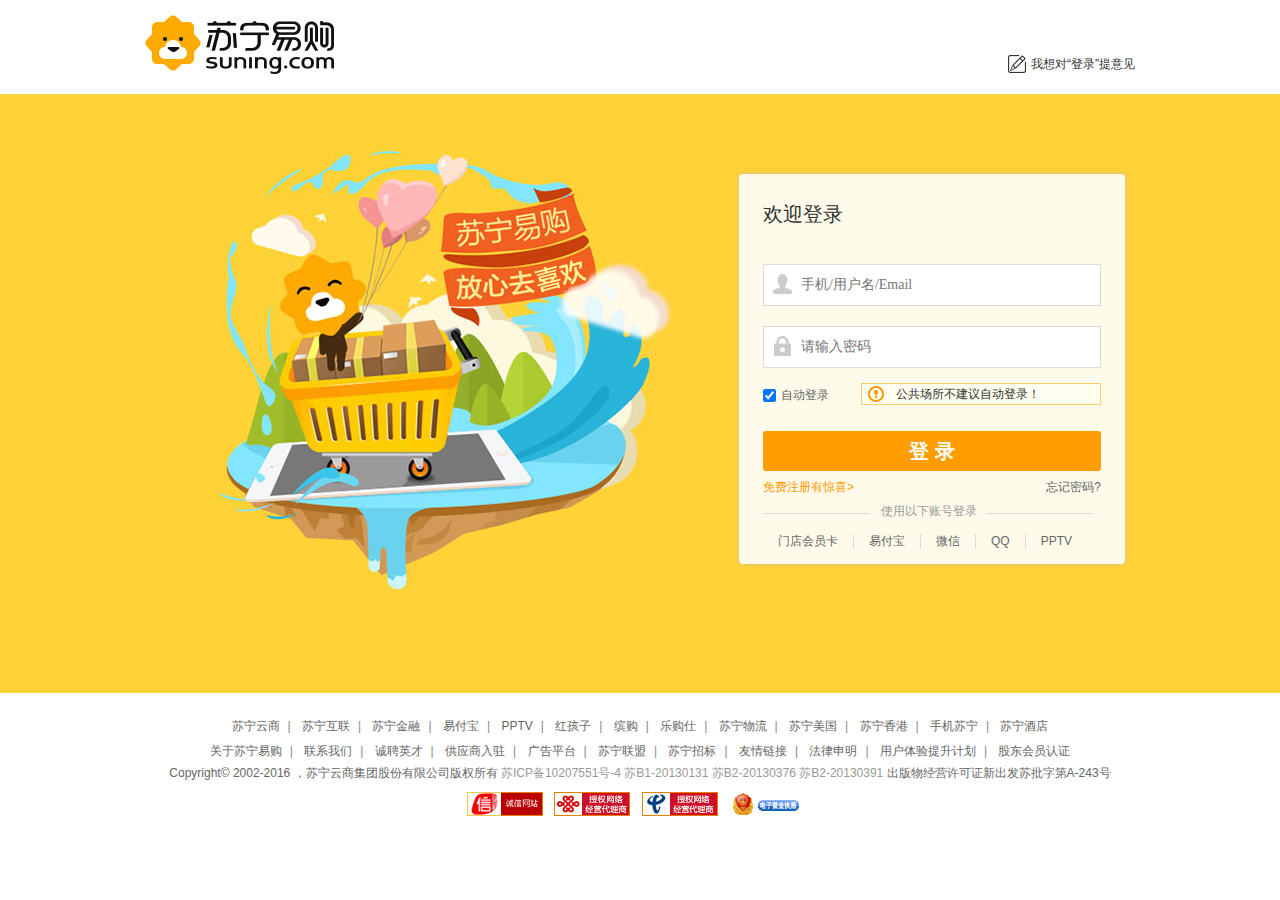
<file: log.html>
<!DOCTYPE html>
<html>

<head>
    <meta charset="UTF-8">
    <title>用户登录-苏宁易购</title>
    <link rel="shortcut icon" href="http://www.suning.com/favicon.ico" type="image/x-icon">
    <link rel="stylesheet" href="css/rest.css"  type="text/css">
    <link rel="stylesheet" href="css/log.css" type="text/css" />
</head>

<body>
<div class="login-header">
    <div class="login-wrapper">
        <a href="javascript:;">
            <img class="logo" src="img/logo/h-img.png" />
        </a>
        <a href="javascript:;" class="rec">
            <i class="icon-edit"></i> 我想对“登录”提意见
        </a>
    </div>
</div>
<div class="login-body">
    <div class="login-wrapper">
        <div class="form">
            <div class="form-cont">
                <p class="form-title">
                    欢迎登录
                </p>
                <div id="username" class="username">
                    <i class="icon-username"></i>
                    <input id="userInput" class="userInput" type="text" placeholder="手机/用户名/Email" />
                </div>

                <div id="userpwd" class="userpwd">
                    <i class="icon-userpwd"></i>
                    <input id="pwdInput" class="pwdInput" type="text" placeholder="请输入密码" />
                </div>

                <div class="auto-login">
                    <label>
                        <input type="checkbox" checked="checked"/>
                        <span>自动登录</span>
                    </label>
                    <div class="warn-msg">
                        <p>
                            <i class="icon-warn"></i>
                            公共场所不建议自动登录！
                        </p>
                    </div>
                </div>
                <p class="login-btn">
                    <a id="login-submit" class="login-submit">登  录</a>
                </p>
                <div class="linktext">
                    <a class="linkLeft">免费注册有惊喜></a>
                    <a class="linkRight">忘记密码?</a>
                </div>


                <div class="net-coopertion">
                    <p class="show-text"><span>使用以下账号登录</span></p>
                    <p class="account-list">
                        <a href="javascript:;">门店会员卡</a>
                        <a href="javascript:;">易付宝</a>
                        <a href="javascript:;">微信</a>
                        <a href="javascript:;">QQ</a>
                        <a href="javascript:;" style="border:none">PPTV</a>
                    </p>
                </div>

            </div>

        </div>
    </div>
</div>


<!---->

<div class="ng-s-footer">
    <div class="ng-s-f-con">
        <p class="ng-url-list">
            <a href="javascript:;">苏宁云商</a><span>|</span>
            <a href="javascript:;">苏宁互联</a><span>|</span>
            <a href="javascript:;">苏宁金融</a><span>|</span>
            <a href="javascript:;">易付宝</a><span>|</span>
            <a href="javascript:;">PPTV</a><span>|</span>
            <a href="javascript:;">红孩子</a><span>|</span>
            <a href="javascript:;">缤购</a><span>|</span>
            <a href="javascript:;">乐购仕</a><span>|</span>
            <a href="javascript:;">苏宁物流</a><span>|</span>
            <a href="javascript:;">苏宁美国</a><span>|</span>
            <a href="javascript:;">苏宁香港</a><span>|</span>
            <a href="javascript:;">手机苏宁</a><span>|</span>
            <a href="javascript:;">苏宁酒店</a>
        </p>
        <p class="ng-url-list">
            <a href="javascript:;">关于苏宁易购</a><span>|</span>
            <a href="javascript:;">联系我们</a><span>|</span>
            <a href="javascript:;">诚聘英才</a><span>|</span>
            <a href="javascript:;">供应商入驻</a><span>|</span>
            <a href="javascript:;">广告平台</a><span>|</span>
            <a href="javascript:;">苏宁联盟</a><span>|</span>
            <a href="javascript:;">苏宁招标</a><span>|</span>
            <a href="javascript:;">友情链接</a><span>|</span>
            <a href="javascript:;">法律申明</a><span>|</span>
            <a href="javascript:;">用户体验提升计划</a><span>|</span>
            <a href="javascript:;">股东会员认证</a>
        </p>
        <p class="ng-copyright">
            Copyright© 2002-2016 ，苏宁云商集团股份有限公司版权所有
            <a href="javascript:;" style="color:#999">苏ICP备10207551号-4</a>
            <a style="color:#999">苏B1-20130131</a>
            <a style="color:#999">苏B2-20130376</a>
            <a style="color:#999">苏B2-20130391</a> 出版物经营许可证新出发苏批字第A-243号
        </p>
        <div class="ng-authentication">
            <a href="javascript:;" rel="nofollow">
                <img src="img/index/chengxin.png" height="24" width="76" alt="诚信网站" />
            </a>
            <a href="javascript:;">
                <img src="img/index/unicom.png" height="24" width="76" alt="中国联通授权网络经营代理商" />
            </a>
            <a href="javascript:;">
                <img src="img/index/dianxin.jpg" height="24" width="76" alt="中国电信授权网络经营代理商" />
            </a>
            <a href="javascript:;" target="_blank" rel="nofollow" name="public0_none_wb_zs0303">
                <img src="img/index/dianzi.png" height="24" width="76" alt="电子营业执照">
            </a>
        </div>
    </div>
</div>
</body>

</html>
</file>
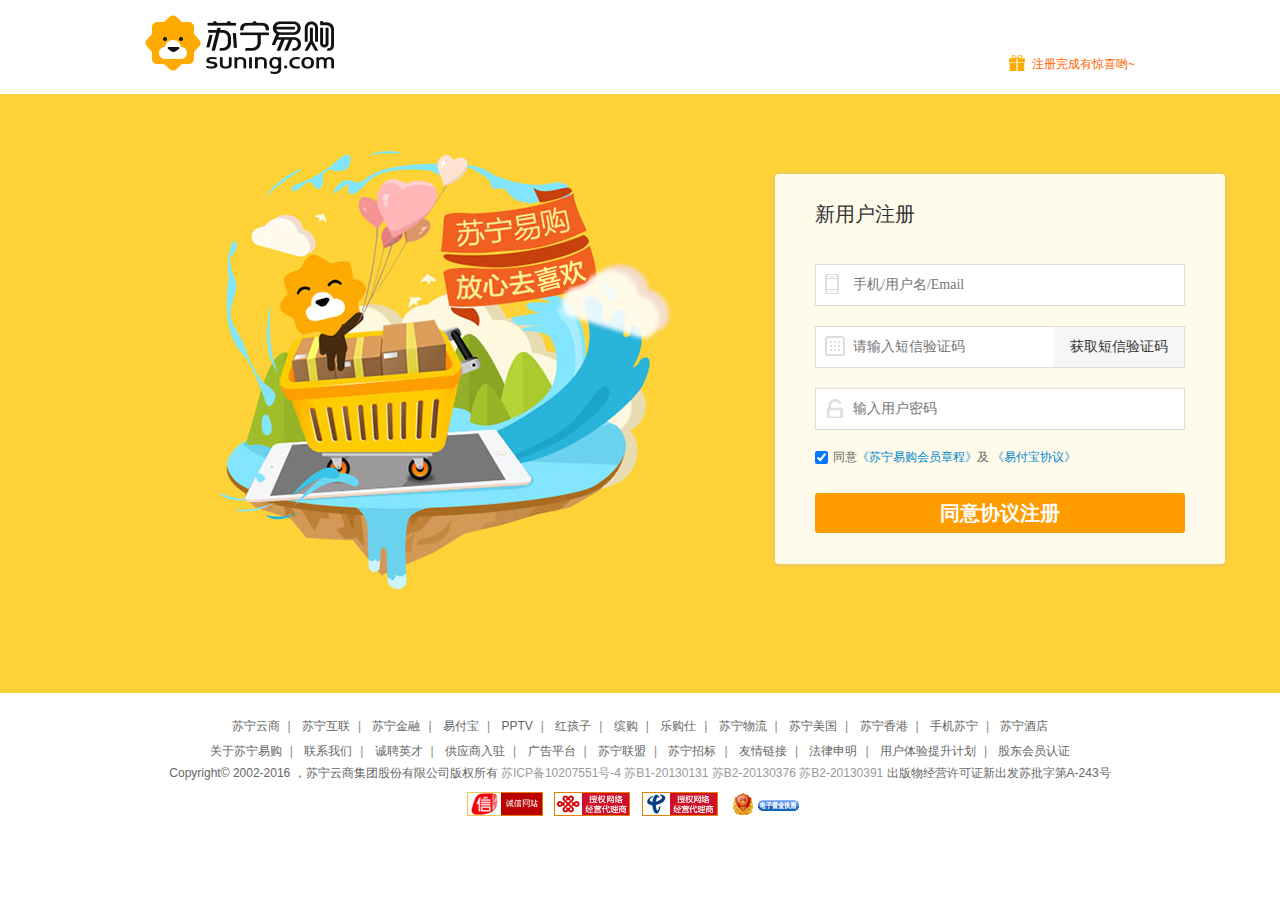
<file: reg.html>
<!DOCTYPE html>
<html>

<head>
    <meta charset="UTF-8">
    <title>用户注册-苏宁易购</title>
    <link rel="shortcut icon" href="http://www.suning.com/favicon.ico" type="image/x-icon">
    <link rel="stylesheet" href="css/rest.css"  type="text/css">
    <link rel="stylesheet" href="css/log.css" type="text/css" />
    <link rel="stylesheet" href="css/reg.css" type="text/css" />
</head>

<body>
<div class="login-header">
    <div class="login-wrapper">
        <a href="javascript:;">
            <img class="logo" src="img/logo/h-img.png" />
        </a>
        <a href="javascript:;" class="rec">
            <i class="icon-edit"></i>注册完成有惊喜哟~
        </a>
    </div>
</div>
<div class="login-body">
    <div class="login-wrapper">
        <div class="form">
            <div class="form-cont">
                <p class="form-title">
                    新用户注册
                </p>
                <div id="username" class="username">
                    <i class="icon-username"></i>
                    <input id="userInput" class="userInput" type="text" placeholder="手机/用户名/Email" />
                </div>

                <div id="userpwd" class="userpwd">
                    <div clas="codeText">
                        <i class="icon-userpwd"></i>
                        <input id="pwdInput" class="pwdInput" type="text" placeholder="请输入短信验证码" />
                    </div>
                    <div class="codeBtn">
                        <span>获取短信验证码</span>
                    </div>
                </div>
                <div id="username" class="username pwd">
                    <i class="icon-username pwdIcon"></i>
                    <input id="userInput" class="userInput" type="text" placeholder="输入用户密码" />
                </div>

                <div class="auto-login">
                    <label>
                        <input type="checkbox" checked="checked"/>
							  	 <span>同意<a href="javascript:;">《苏宁易购会员章程》</a>及
							  	 	<a href="javascript:;">《易付宝协议》</a>
							  	 	
							  	 </span>
                    </label>

                </div>

                <p class="login-btn">
                    <a id="login-submit" class="login-submit">同意协议注册</a>
                </p>




            </div>

        </div>
    </div>
</div>


<!---->

<div class="ng-s-footer">
    <div class="ng-s-f-con">
        <p class="ng-url-list">
            <a href="javascript:;">苏宁云商</a><span>|</span>
            <a href="javascript:;">苏宁互联</a><span>|</span>
            <a href="javascript:;">苏宁金融</a><span>|</span>
            <a href="javascript:;">易付宝</a><span>|</span>
            <a href="javascript:;">PPTV</a><span>|</span>
            <a href="javascript:;">红孩子</a><span>|</span>
            <a href="javascript:;">缤购</a><span>|</span>
            <a href="javascript:;">乐购仕</a><span>|</span>
            <a href="javascript:;">苏宁物流</a><span>|</span>
            <a href="javascript:;">苏宁美国</a><span>|</span>
            <a href="javascript:;">苏宁香港</a><span>|</span>
            <a href="javascript:;">手机苏宁</a><span>|</span>
            <a href="javascript:;">苏宁酒店</a>
        </p>
        <p class="ng-url-list">
            <a href="javascript:;">关于苏宁易购</a><span>|</span>
            <a href="javascript:;">联系我们</a><span>|</span>
            <a href="javascript:;">诚聘英才</a><span>|</span>
            <a href="javascript:;">供应商入驻</a><span>|</span>
            <a href="javascript:;">广告平台</a><span>|</span>
            <a href="javascript:;">苏宁联盟</a><span>|</span>
            <a href="javascript:;">苏宁招标</a><span>|</span>
            <a href="javascript:;">友情链接</a><span>|</span>
            <a href="javascript:;">法律申明</a><span>|</span>
            <a href="javascript:;">用户体验提升计划</a><span>|</span>
            <a href="javascript:;">股东会员认证</a>
        </p>
        <p class="ng-copyright">
            Copyright© 2002-2016 ，苏宁云商集团股份有限公司版权所有
            <a href="javascript:;" style="color:#999">苏ICP备10207551号-4</a>
            <a style="color:#999">苏B1-20130131</a>
            <a style="color:#999">苏B2-20130376</a>
            <a style="color:#999">苏B2-20130391</a> 出版物经营许可证新出发苏批字第A-243号
        </p>
        <div class="ng-authentication">
            <a href="javascript:;" rel="nofollow">
                <img src="img/index/chengxin.png" height="24" width="76" alt="诚信网站" />
            </a>
            <a href="javascript:;">
                <img src="img/index/unicom.png" height="24" width="76" alt="中国联通授权网络经营代理商" />
            </a>
            <a href="javascript:;">
                <img src="img/index/dianxin.jpg" height="24" width="76" alt="中国电信授权网络经营代理商" />
            </a>
            <a href="javascript:;" target="_blank" rel="nofollow" name="public0_none_wb_zs0303">
                <img src="img/index/dianzi.png" height="24" width="76" alt="电子营业执照">
            </a>
        </div>
    </div>
</div>
</body>

</html>
</file>
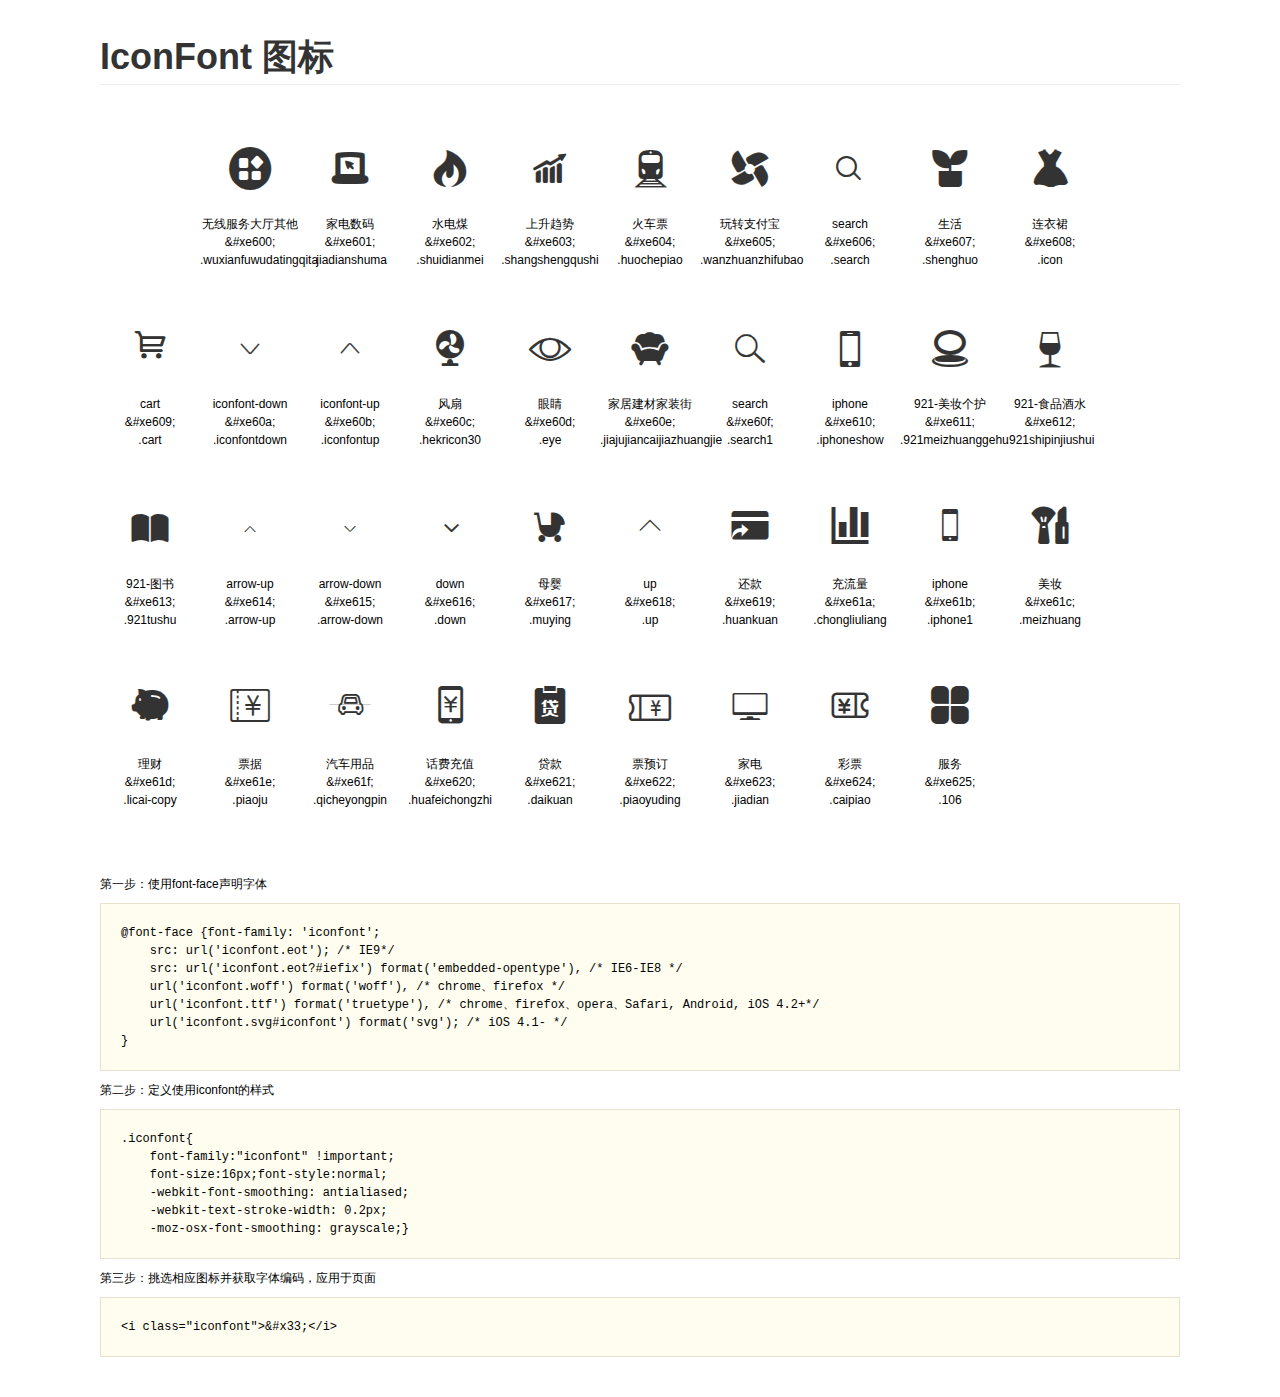
<file: iconfont/demo.html>
<!DOCTYPE html>
<html>
<head>
    <meta charset="utf-8"/>
    <title>IconFont</title>
    <link rel="stylesheet" href="demo.css">
    <link rel="stylesheet" href="iconfont.css">
</head>
<body>
    <div class="main">
        <h1>IconFont 图标</h1>
        <ul class="icon_lists clear">
        	 <li>
               
                <li>
                <i class="icon iconfont">&#xe600;</i>
                    <div class="name">无线服务大厅其他</div>
                    <div class="code">&amp;#xe600;</div>
                    <div class="fontclass">.wuxianfuwudatingqita</div>
                </li>
            
                <li>
                <i class="icon iconfont">&#xe601;</i>
                    <div class="name">家电数码</div>
                    <div class="code">&amp;#xe601;</div>
                    <div class="fontclass">.jiadianshuma</div>
                </li>
            
                <li>
                <i class="icon iconfont">&#xe602;</i>
                    <div class="name">水电煤</div>
                    <div class="code">&amp;#xe602;</div>
                    <div class="fontclass">.shuidianmei</div>
                </li>
            
                <li>
                <i class="icon iconfont">&#xe603;</i>
                    <div class="name">上升趋势</div>
                    <div class="code">&amp;#xe603;</div>
                    <div class="fontclass">.shangshengqushi</div>
                </li>
            
                <li>
                <i class="icon iconfont">&#xe604;</i>
                    <div class="name">火车票</div>
                    <div class="code">&amp;#xe604;</div>
                    <div class="fontclass">.huochepiao</div>
                </li>
            
                <li>
                <i class="icon iconfont">&#xe605;</i>
                    <div class="name">玩转支付宝</div>
                    <div class="code">&amp;#xe605;</div>
                    <div class="fontclass">.wanzhuanzhifubao</div>
                </li>
            
                <li>
                <i class="icon iconfont">&#xe606;</i>
                    <div class="name">search</div>
                    <div class="code">&amp;#xe606;</div>
                    <div class="fontclass">.search</div>
                </li>
            
                <li>
                <i class="icon iconfont">&#xe607;</i>
                    <div class="name">生活</div>
                    <div class="code">&amp;#xe607;</div>
                    <div class="fontclass">.shenghuo</div>
                </li>
            
                <li>
                <i class="icon iconfont">&#xe608;</i>
                    <div class="name">连衣裙</div>
                    <div class="code">&amp;#xe608;</div>
                    <div class="fontclass">.icon</div>
                </li>
            
                <li>
                <i class="icon iconfont">&#xe609;</i>
                    <div class="name">cart</div>
                    <div class="code">&amp;#xe609;</div>
                    <div class="fontclass">.cart</div>
                </li>
            
                <li>
                <i class="icon iconfont">&#xe60a;</i>
                    <div class="name">iconfont-down</div>
                    <div class="code">&amp;#xe60a;</div>
                    <div class="fontclass">.iconfontdown</div>
                </li>
            
                <li>
                <i class="icon iconfont">&#xe60b;</i>
                    <div class="name">iconfont-up</div>
                    <div class="code">&amp;#xe60b;</div>
                    <div class="fontclass">.iconfontup</div>
                </li>
            
                <li>
                <i class="icon iconfont">&#xe60c;</i>
                    <div class="name">风扇</div>
                    <div class="code">&amp;#xe60c;</div>
                    <div class="fontclass">.hekricon30</div>
                </li>
            
                <li>
                <i class="icon iconfont">&#xe60d;</i>
                    <div class="name">眼睛</div>
                    <div class="code">&amp;#xe60d;</div>
                    <div class="fontclass">.eye</div>
                </li>
            
                <li>
                <i class="icon iconfont">&#xe60e;</i>
                    <div class="name">家居建材家装街</div>
                    <div class="code">&amp;#xe60e;</div>
                    <div class="fontclass">.jiajujiancaijiazhuangjie</div>
                </li>
            
                <li>
                <i class="icon iconfont">&#xe60f;</i>
                    <div class="name">search</div>
                    <div class="code">&amp;#xe60f;</div>
                    <div class="fontclass">.search1</div>
                </li>
            
                <li>
                <i class="icon iconfont">&#xe610;</i>
                    <div class="name">iphone</div>
                    <div class="code">&amp;#xe610;</div>
                    <div class="fontclass">.iphoneshow</div>
                </li>
            
                <li>
                <i class="icon iconfont">&#xe611;</i>
                    <div class="name">921-美妆个护</div>
                    <div class="code">&amp;#xe611;</div>
                    <div class="fontclass">.921meizhuanggehu</div>
                </li>
            
                <li>
                <i class="icon iconfont">&#xe612;</i>
                    <div class="name">921-食品酒水</div>
                    <div class="code">&amp;#xe612;</div>
                    <div class="fontclass">.921shipinjiushui</div>
                </li>
            
                <li>
                <i class="icon iconfont">&#xe613;</i>
                    <div class="name">921-图书</div>
                    <div class="code">&amp;#xe613;</div>
                    <div class="fontclass">.921tushu</div>
                </li>
            
                <li>
                <i class="icon iconfont">&#xe614;</i>
                    <div class="name">arrow-up</div>
                    <div class="code">&amp;#xe614;</div>
                    <div class="fontclass">.arrow-up</div>
                </li>
            
                <li>
                <i class="icon iconfont">&#xe615;</i>
                    <div class="name">arrow-down</div>
                    <div class="code">&amp;#xe615;</div>
                    <div class="fontclass">.arrow-down</div>
                </li>
            
                <li>
                <i class="icon iconfont">&#xe616;</i>
                    <div class="name">down</div>
                    <div class="code">&amp;#xe616;</div>
                    <div class="fontclass">.down</div>
                </li>
            
                <li>
                <i class="icon iconfont">&#xe617;</i>
                    <div class="name">母婴</div>
                    <div class="code">&amp;#xe617;</div>
                    <div class="fontclass">.muying</div>
                </li>
            
                <li>
                <i class="icon iconfont">&#xe618;</i>
                    <div class="name">up</div>
                    <div class="code">&amp;#xe618;</div>
                    <div class="fontclass">.up</div>
                </li>
            
                <li>
                <i class="icon iconfont">&#xe619;</i>
                    <div class="name">还款</div>
                    <div class="code">&amp;#xe619;</div>
                    <div class="fontclass">.huankuan</div>
                </li>
            
                <li>
                <i class="icon iconfont">&#xe61a;</i>
                    <div class="name">充流量</div>
                    <div class="code">&amp;#xe61a;</div>
                    <div class="fontclass">.chongliuliang</div>
                </li>
            
                <li>
                <i class="icon iconfont">&#xe61b;</i>
                    <div class="name">iphone</div>
                    <div class="code">&amp;#xe61b;</div>
                    <div class="fontclass">.iphone1</div>
                </li>
            
                <li>
                <i class="icon iconfont">&#xe61c;</i>
                    <div class="name">美妆</div>
                    <div class="code">&amp;#xe61c;</div>
                    <div class="fontclass">.meizhuang</div>
                </li>
            
                <li>
                <i class="icon iconfont">&#xe61d;</i>
                    <div class="name">理财</div>
                    <div class="code">&amp;#xe61d;</div>
                    <div class="fontclass">.licai-copy</div>
                </li>
            
                <li>
                <i class="icon iconfont">&#xe61e;</i>
                    <div class="name">票据</div>
                    <div class="code">&amp;#xe61e;</div>
                    <div class="fontclass">.piaoju</div>
                </li>
            
                <li>
                <i class="icon iconfont">&#xe61f;</i>
                    <div class="name">汽车用品</div>
                    <div class="code">&amp;#xe61f;</div>
                    <div class="fontclass">.qicheyongpin</div>
                </li>
            
                <li>
                <i class="icon iconfont">&#xe620;</i>
                    <div class="name">话费充值</div>
                    <div class="code">&amp;#xe620;</div>
                    <div class="fontclass">.huafeichongzhi</div>
                </li>
            
                <li>
                <i class="icon iconfont">&#xe621;</i>
                    <div class="name">贷款</div>
                    <div class="code">&amp;#xe621;</div>
                    <div class="fontclass">.daikuan</div>
                </li>
            
                <li>
                <i class="icon iconfont">&#xe622;</i>
                    <div class="name">票预订</div>
                    <div class="code">&amp;#xe622;</div>
                    <div class="fontclass">.piaoyuding</div>
                </li>
            
                <li>
                <i class="icon iconfont">&#xe623;</i>
                    <div class="name">家电</div>
                    <div class="code">&amp;#xe623;</div>
                    <div class="fontclass">.jiadian</div>
                </li>
            
                <li>
                <i class="icon iconfont">&#xe624;</i>
                    <div class="name">彩票</div>
                    <div class="code">&amp;#xe624;</div>
                    <div class="fontclass">.caipiao</div>
                </li>
            
                <li>
                <i class="icon iconfont">&#xe625;</i>
                    <div class="name">服务</div>
                    <div class="code">&amp;#xe625;</div>
                    <div class="fontclass">.106</div>
                </li>
            
        </ul>


        <div class="helps">
            第一步：使用font-face声明字体
            <pre>
@font-face {font-family: 'iconfont';
    src: url('iconfont.eot'); /* IE9*/
    src: url('iconfont.eot?#iefix') format('embedded-opentype'), /* IE6-IE8 */
    url('iconfont.woff') format('woff'), /* chrome、firefox */
    url('iconfont.ttf') format('truetype'), /* chrome、firefox、opera、Safari, Android, iOS 4.2+*/
    url('iconfont.svg#iconfont') format('svg'); /* iOS 4.1- */
}
</pre>
第二步：定义使用iconfont的样式
            <pre>
.iconfont{
    font-family:"iconfont" !important;
    font-size:16px;font-style:normal;
    -webkit-font-smoothing: antialiased;
    -webkit-text-stroke-width: 0.2px;
    -moz-osx-font-smoothing: grayscale;}
</pre>
第三步：挑选相应图标并获取字体编码，应用于页面
<pre>
&lt;i class="iconfont"&gt;&amp;#x33;&lt;/i&gt;
</pre>
        </div>

    </div>
</body>
</html>
</file>
<file: css/rest.css>
html,
body,
ul {
	display: block;
	margin: 0;
	padding: 0;
	font: 12px/1.5 arial, tahoma, \5b8b\4f53;
}

html {
	overflow: scroll;
	overflow-x: hidden;
}

* {
	margin: 0;
	padding: 0;
	-webkit-user-select: none;
}

em,
i {
	font-style: normal;
}

li {
	list-style: none;
}

div {
	display: block;
}

img {
	border: none
}

a,
body {
	color: #666;
	text-decoration: none;
}

a:hover,
a:active,
a:visited,
a:target {
	color: #FF6600;
	text-decoration: none;
}

.strong,
b {
	font-weight: bold;
}

.clear {
	clear: both;
	margin: 0;
	padding: 0;
	height: 0;
}
input {
	border: none;
	outline: none;
	font-family: "微软雅黑";
}
</file>
<file: css/log.css>
@charset "utf-8";


.login-header {
	width: 100%;
}

.login-wrapper {
	width: 990px;
	margin: 0 auto;
	overflow: hidden;
}

.login-wrapper .logo {
	float: left;
	margin-top: 15px;
}

.rec {
	margin-top: 55px;
	color: #323232;
	font-size: 12px;
	cursor: pointer;
	float: right;
}

.rec .icon-edit {
	width: 18px;
	height: 18px;
	display: block;
	float: left;
	margin-right: 5px;
	background: url(../img/logo/spritesheet.png) -144px -1px no-repeat;
}

.login-body {
	height: 600px;
	background: url(../img/logo/146649982825075985.jpg) no-repeat;
	background-position: center center;
	margin-top:20px
}

.login-body .login-wrapper {
	width: 970px;
	padding: 0 10px;
	height: 500px;
}

.login-wrapper .form {
	position: relative;
	margin-top: 80px;
	width: 386px;
	height: 390px;
	background-color: rgba(255, 255, 255, .9);
	filter: progid: DXImageTransform.Microsoft.gradient(startcolorstr=#E5FFFFFF, endcolorstr=#E5FFFFFF)\9;
	border-radius: 4px;
	box-shadow: 0 0 4px rgba(187, 187, 187, .7);
	color: #323232;
	line-height: 1;
	overflow: hidden;
	float: right;
}

.form-cont {
	position: relative;
	padding-bottom: 80px;
	margin: 30px 24px 0;
	z-index: 101;
}

.form .form-cont .form-title {
	margin-bottom: 40px;
	font-size: 20px;
}

.form .form-cont .username,
.form .form-cont .userpwd {
	position: relative;
	padding: 11px 26px 11px 37px;
	border: 1px solid #ddd;
	background: #fff;
	margin-bottom: 20px;
}

.username .icon-username,
.userpwd .icon-userpwd {
	display: block;
	position: absolute;
	top: 9px;
	left: 9px;
	width: 19px;
	height: 20px;
	background: url(../img/logo/spritesheet.png) no-repeat;
}

.username .icon-username {
	background-position: -110px -24px;
}

.userpwd .icon-userpwd {
	background-position: -110px -44px;
}

.username .userInput,
.userpwd .pwdInput {
	width: 294px;
	height: 18px;
	background: #fff;
	color: #333;
	font-size: 14px;
	overflow: hidden;
}

.auto-login {
	position: relative;
	margin-bottom: 20px;
	height: 23px;
}

.form-cont .auto-login input {
	float: left;
	margin-top: 1px;
}

.form .form-cont .auto-login span {
	float: left;
	font-size: 12px;
	margin-left: 5px;
	line-height: 14px;
	color: #666;
	margin-top: 0;
}

.form .warn-msg {
	position: relative;
	padding: 2px 10px 2px 34px;
	width: 194px;
	line-height: 16px;
	top: -5px;
	left: auto;
	float: right;
	background: ivory;
	font-size: 12px;
	border: 1px solid #fc6;
}

.form .form-cont .auto-login .icon-warn {
	position: absolute;
	top: 2px;
	left: 5px;
	width: 18px;
	height: 17px;
	vertical-align: middle;
	margin: 0 5px 0 0;
	background: url(../img/logo/newMsIcon.png) no-repeat -175px -140px;
	display: inline-block;
	zoom: 1;
}

.form-cont .login-submit {
	display: block;
	padding: 10px 0;
	height: 20px;
	text-align: center;
	font-size: 20px;
	font-weight: 700;
	color: #fff;
	background: #ff9c00;
	border-radius: 3px;
}

.linktext {
	font-size: 12px;
	margin-top: 10px;
	overflow: hidden;
}

.linktext .linkLeft {
	float: left;
	color: #f90;
}

.linktext .linkRight {
	float: right;
}

.form-cont .net-coopertion {
	position: absolute;
	left: 0;
	right: 0;
	margin-top: 20px;
}

.form-cont .net-coopertion .show-text {
	height: 1px;
	background: url(../img/logo/spritesheet.png) -144px 0 no-repeat;
	text-align: center;
}

.show-text span {
	position: relative;
	font-size: 12px;
	top: -8px;
	left: -3px;
	color: #999;
}
.account-list {
    margin-top: 20px;
}
.account-list a {
    float: left;
    display: block;
    padding: 0 15px;
    height: 15px;
    line-height: 15px;
    border-right: 1px solid #ddd;
    cursor: pointer;
    font-size:12px;
}
/**/


.ng-s-footer {
	font-size:12px;
	margin-top:20px;
	min-width: 990px;
	
}
.ng-s-footer .ng-s-f-con {
	width: 990px;
	min-width:990px;
	height: 120px;
	margin: 0 auto;
	overflow: hidden;
	
}
.ng-s-footer p{text-align: center;}
.ng-s-footer p.ng-url-list {
	line-height: 25px;
	height: 25px;
}
.ng-s-footer p.ng-url-list a {
	color:#666;
}
.ng-s-footer p.ng-url-list span {
	color: #888;
	padding: 0 8px;
}
.ng-s-footer p.ng-url-list {
	line-height: 25px;
	height: 25px;
}
.ng-s-footer p.ng-url-list a {
	color:#666;
}
.ng-s-footer p.ng-copyright {
	width: 990px;
	float: left;
	margin-bottom: 10px;
}
.ng-s-footer .ng-authentication {
	width: 990px;
	float: none;
	height: 25px;
	text-align: center;
	

	
	
}
.ng-s-footer .ng-authentication a {
		text-align: center;
	display: inline-block;

	margin-right: 8px;
}
</file>
<file: css/reg.css>
@charset "utf-8";
.login-body .login-wrapper{
	width:1170px;
}
.login-wrapper .form{
	  width:450px;
	  
}
.form-cont{
	margin:30px 40px 0;
}
.rec .icon-edit {
    width: 18px;
    height: 18px;
    display: block;
    float: left;
    margin-right: 5px;
    background: url(../img/logo/giftIcon.png) no-repeat;
}
.rec{
	color:#FF6600;
}
.userpwd {
	position: relative;
}
.username .icon-username, .userpwd .icon-userpwd {
    display: block;
   
    width: 20px;
    height: 20px;
    background: url(../img/logo/input-icon.png) no-repeat;
}
.username .icon-username {
    background-position:-15px -163px;
}

.userpwd .icon-userpwd {
    background-position:-10px -15px;
}
.userpwd .pwdInput {
    width: 200px;
}
.codeBtn{
	position: absolute;
	top:0;
	right:0;
	width:130px;
	height: 40px;
	float: right;
	background: #f6f6f6;
	text-align: center;
	line-height:40px;
}
.codeBtn span{
	  
	  font-family: "微软雅黑";
	  font-size: 14px;
	  color:#333;
}
.username .pwdIcon{
	background-position:-10px -60px;
}
.auto-login a {
	color:#08c;
}
.auto-login a:hover{
	text-decoration: underline;
	color:#f60;
}
</file>
<file: iconfont/iconfont.css>
@font-face {font-family: "iconfont";
  src: url('iconfont.eot?t=1465716752'); /* IE9*/
  src: url('iconfont.eot?t=1465716752#iefix') format('embedded-opentype'), /* IE6-IE8 */
  url('iconfont.woff?t=1465716752') format('woff'), /* chrome, firefox */
  url('iconfont.ttf?t=1465716752') format('truetype'), /* chrome, firefox, opera, Safari, Android, iOS 4.2+*/
  url('iconfont.svg?t=1465716752#iconfont') format('svg'); /* iOS 4.1- */
}

.iconfont {
  font-family:"iconfont" !important;
  font-size:16px;
  font-style:normal;
  -webkit-font-smoothing: antialiased;
  -webkit-text-stroke-width: 0.2px;
  -moz-osx-font-smoothing: grayscale;
}
.icon-x:before { content: "\e62d"; }
.icon-wuxianfuwudatingqita:before { content: "\e600"; }
.icon-jiadianshuma:before { content: "\e601"; }
.icon-shuidianmei:before { content: "\e602"; }
.icon-shangshengqushi:before { content: "\e603"; }
.icon-huochepiao:before { content: "\e604"; }
.icon-wanzhuanzhifubao:before { content: "\e605"; }
.icon-search:before { content: "\e606"; }
.icon-shenghuo:before { content: "\e607"; }
.icon-icon:before { content: "\e608"; }
.icon-cart:before { content: "\e609"; }
.icon-iconfontdown:before { content: "\e60a"; }
.icon-iconfontup:before { content: "\e60b"; }
.icon-hekricon30:before { content: "\e60c"; }
.icon-eye:before { content: "\e60d"; }
.icon-jiajujiancaijiazhuangjie:before { content: "\e60e"; }
.icon-search1:before { content: "\e60f"; }
.icon-iphoneshow:before { content: "\e610"; }
.icon-921meizhuanggehu:before { content: "\e611"; }
.icon-921shipinjiushui:before { content: "\e612"; }
.icon-921tushu:before { content: "\e613"; }
.icon-arrow-up:before { content: "\e614"; }
.icon-arrow-down:before { content: "\e615"; }
.icon-down:before { content: "\e616"; }
.icon-muying:before { content: "\e617"; }
.icon-up:before { content: "\e618"; }
.icon-huankuan:before { content: "\e619"; }
.icon-chongliuliang:before { content: "\e61a"; }
.icon-iphone1:before { content: "\e61b"; }
.icon-meizhuang:before { content: "\e61c"; }
.icon-licai-copy:before { content: "\e61d"; }
.icon-piaoju:before { content: "\e61e"; }
.icon-qicheyongpin:before { content: "\e61f"; }
.icon-huafeichongzhi:before { content: "\e620"; }
.icon-daikuan:before { content: "\e621"; }
.icon-piaoyuding:before { content: "\e622"; }
.icon-jiadian:before { content: "\e623"; }
.icon-caipiao:before { content: "\e624"; }
.icon-106:before { content: "\e625"; }
</file>
<file: iconfont/demo.css>
*{margin: 0;padding: 0;list-style: none;}
/*
KISSY CSS Reset
理念：1. reset 的目的不是清除浏览器的默认样式，这仅是部分工作。清除和重置是紧密不可分的。
2. reset 的目的不是让默认样式在所有浏览器下一致，而是减少默认样式有可能带来的问题。
3. reset 期望提供一套普适通用的基础样式。但没有银弹，推荐根据具体需求，裁剪和修改后再使用。
特色：1. 适应中文；2. 基于最新主流浏览器。
维护：玉伯<lifesinger@gmail.com>, 正淳<ragecarrier@gmail.com>
 */

/** 清除内外边距 **/
body, h1, h2, h3, h4, h5, h6, hr, p, blockquote, /* structural elements 结构元素 */
dl, dt, dd, ul, ol, li, /* list elements 列表元素 */
pre, /* text formatting elements 文本格式元素 */
form, fieldset, legend, button, input, textarea, /* form elements 表单元素 */
th, td /* table elements 表格元素 */ {
  margin: 0;
  padding: 0;
}

/** 设置默认字体 **/
body,
button, input, select, textarea /* for ie */ {
  font: 12px/1.5 tahoma, arial, \5b8b\4f53, sans-serif;
}
h1, h2, h3, h4, h5, h6 { font-size: 100%; }
address, cite, dfn, em, var { font-style: normal; } /* 将斜体扶正 */
code, kbd, pre, samp { font-family: courier new, courier, monospace; } /* 统一等宽字体 */
small { font-size: 12px; } /* 小于 12px 的中文很难阅读，让 small 正常化 */

/** 重置列表元素 **/
ul, ol { list-style: none; }

/** 重置文本格式元素 **/
a { text-decoration: none; }
a:hover { text-decoration: underline; }


/** 重置表单元素 **/
legend { color: #000; } /* for ie6 */
fieldset, img { border: 0; } /* img 搭车：让链接里的 img 无边框 */
button, input, select, textarea { font-size: 100%; } /* 使得表单元素在 ie 下能继承字体大小 */
/* 注：optgroup 无法扶正 */

/** 重置表格元素 **/
table { border-collapse: collapse; border-spacing: 0; }

/* 清除浮动 */
.ks-clear:after, .clear:after {
  content: '\20';
  display: block;
  height: 0;
  clear: both;
}
.ks-clear, .clear {
  *zoom: 1;
}

.main {padding: 30px 100px;}
.main h1{font-size:36px; color:#333; text-align:left;margin-bottom:30px; border-bottom: 1px solid #eee;}

.helps{margin-top:40px;}
.helps pre{
  padding:20px;
  margin:10px 0;
  border:solid 1px #e7e1cd;
  background-color: #fffdef;
  overflow: auto;
}

.icon_lists li{
  float:left;
  width: 100px;
  height:180px;
  text-align: center;
}
.icon_lists .icon{
  font-size: 42px;
  line-height: 100px;
  margin: 10px 0;
  color:#333;
  -webkit-transition: font-size 0.25s ease-out 0s;
  -moz-transition: font-size 0.25s ease-out 0s;
  transition: font-size 0.25s ease-out 0s;

}
.icon_lists .icon:hover{
  font-size: 100px;
}
</file>
